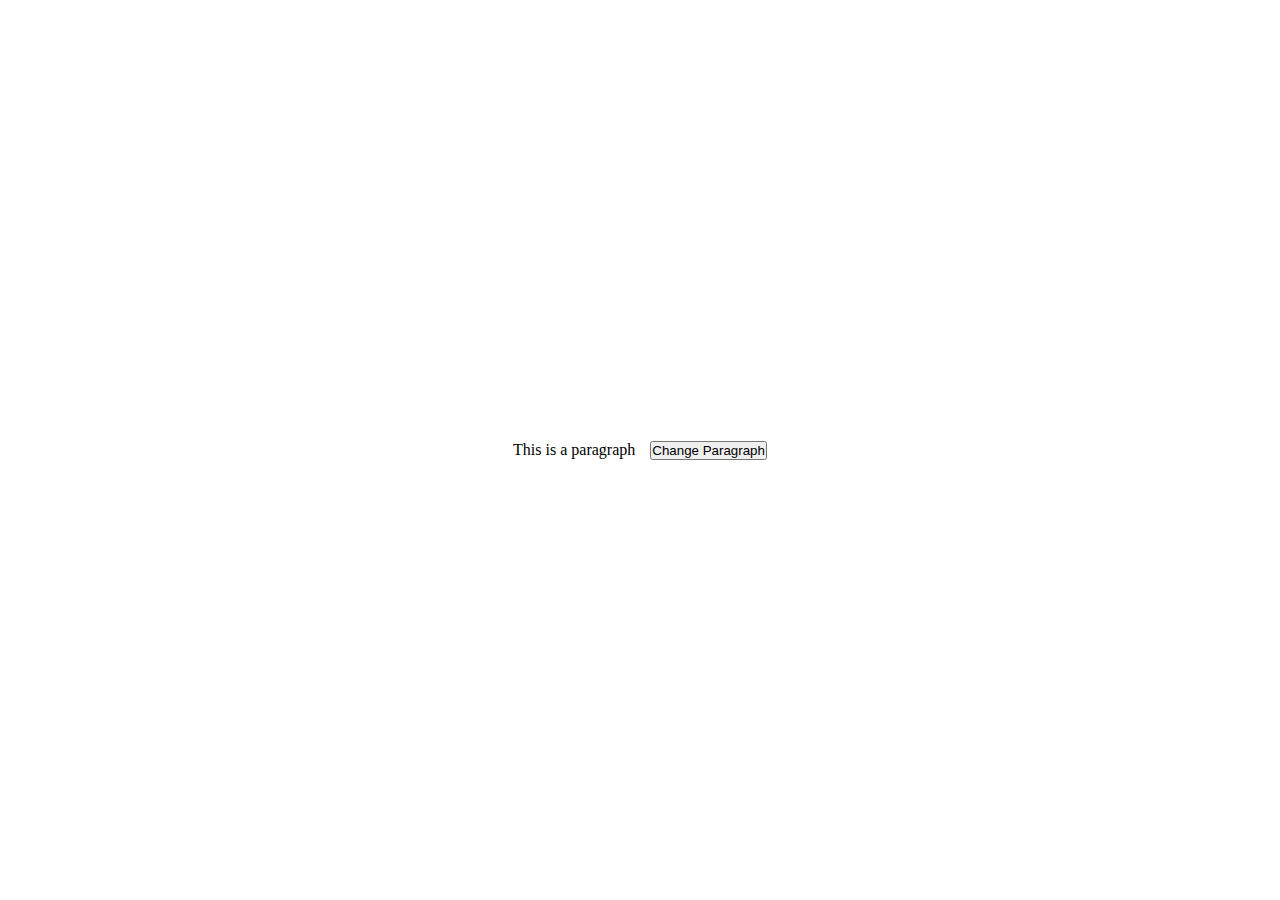
<file: week2/index.html>
<!DOCTYPE html>
<html lang="en">
<head>
    <meta charset="UTF-8">
    <meta name="viewport" content="width=device-width, initial-scale=1.0">
    <title>Document</title>
    <link rel="stylesheet" href="./style.css">
</head>
<body>
    <p id="text">This is a paragraph</p>
    <button id="change">Change Paragraph</button>
    <script src="./day1.js"></script>
</body>
</html>
</file>
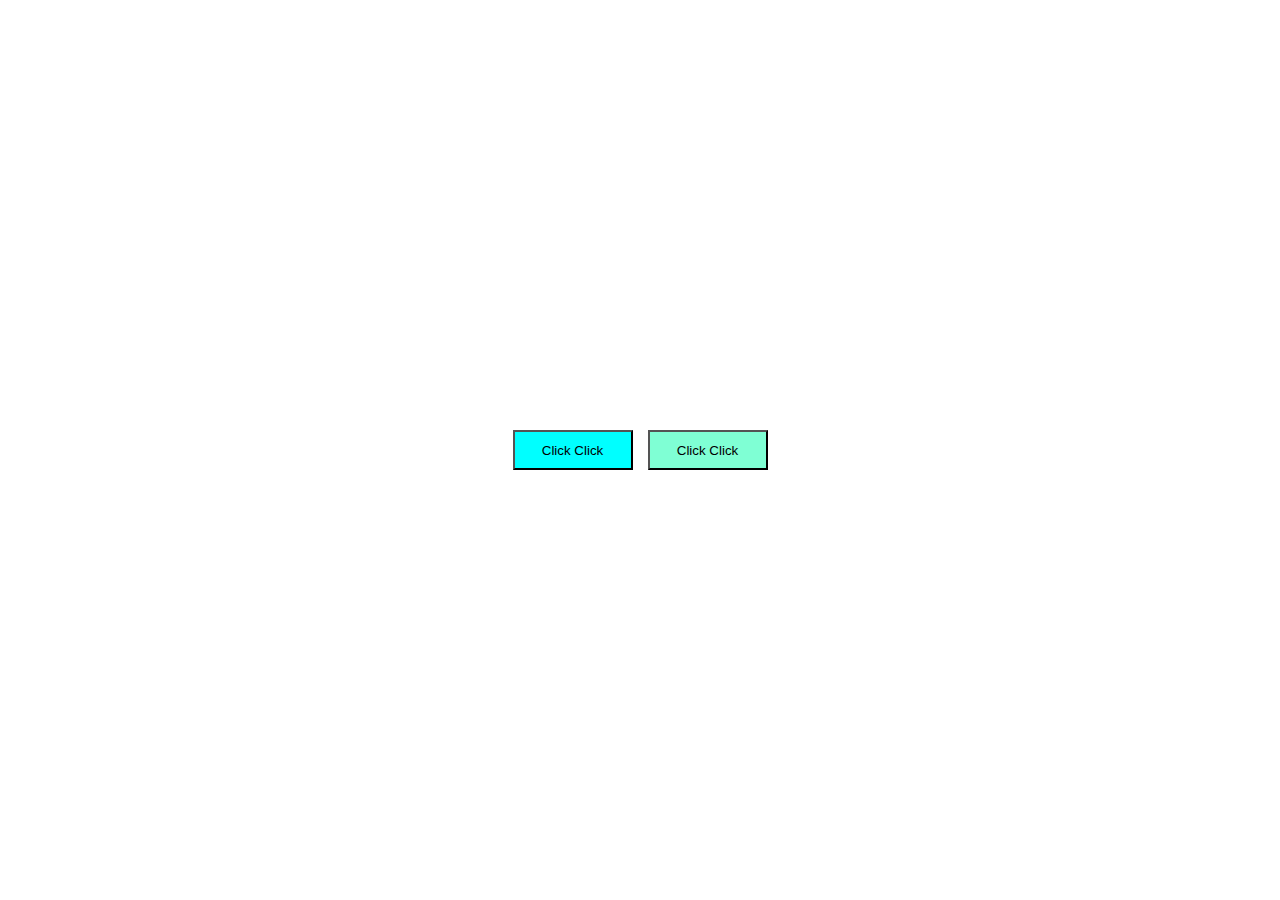
<file: week2/challenge.html>
<!DOCTYPE html>
<html lang="en">
<head>
    <meta charset="UTF-8">
    <meta name="viewport" content="width=device-width, initial-scale=1.0">
    <title>Document</title>
    <link rel="stylesheet" href="./style.css">
</head>
<body>
    <button id="btn1" class = "buttons">Click Click</button>
    <button id="btn2" class = "buttons">Click Click</button>
    <script src="./day2.js"></script>
</body>
</html>
</file>
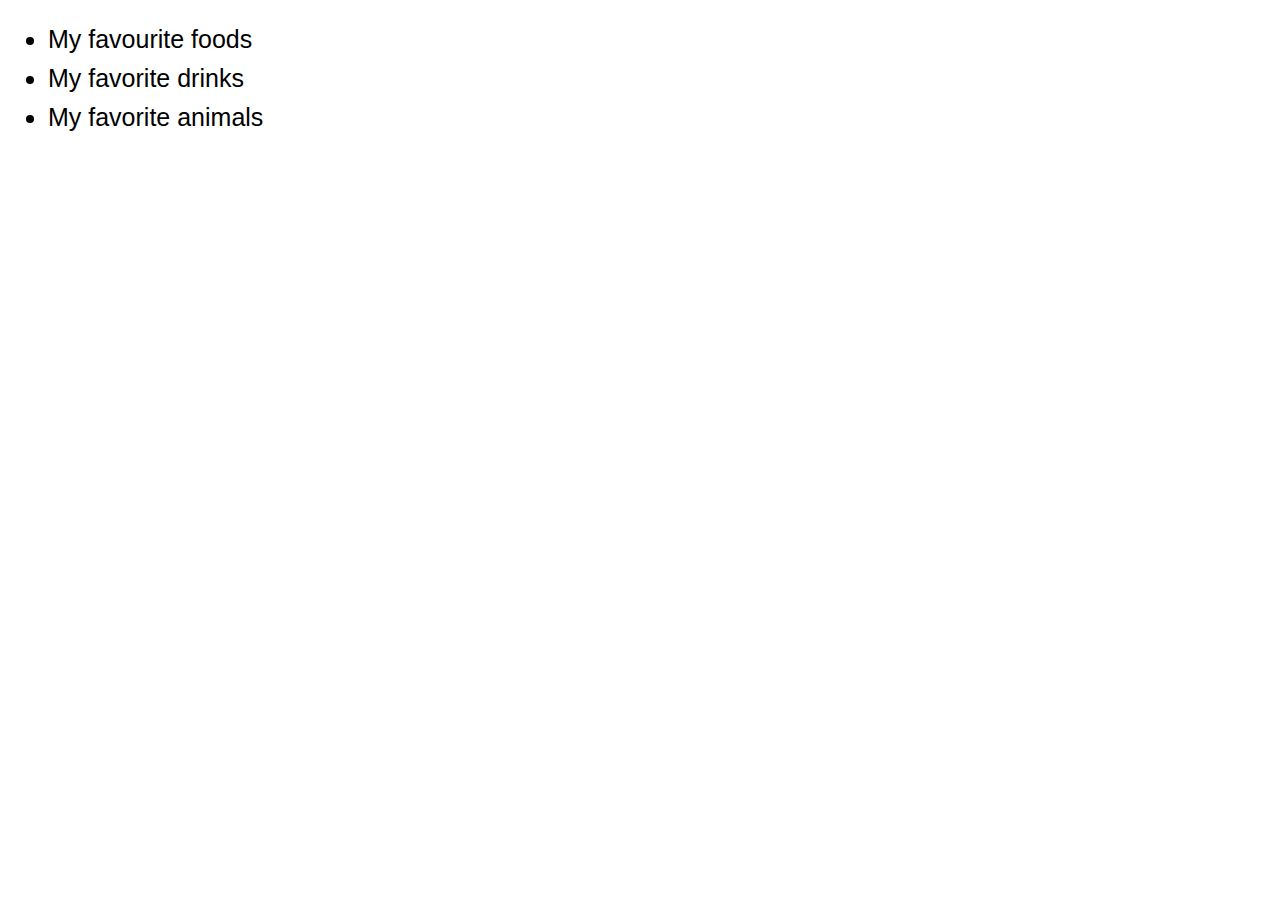
<file: week2/day3.html>
<!DOCTYPE html>
<html lang="en">
<head>
    <meta charset="UTF-8">
    <meta name="viewport" content="width=device-width, initial-scale=1.0">
    <title>Document</title>
    <link rel="stylesheet" href="./day3.css">
</head>
<body>
    <ul id="parent-list">
        <li id="foods">My favourite foods
            <ul class="inner list-style" id="foods-inner">
                <li>Smocha</li>
                <li>Chapo madondo</li>
                <li>Kuku choma</li>
                <li>Mutush</li>
            </ul>
        </li>
        <li id="drinks">My favorite drinks
            <ul class="inner list-style" id="drinks-inner">
                <li>Mocha</li>
                <li>Chai</li>
                <li>Fanta pineapple</li>
            </ul>
        </li>
        <li id="animals">My favorite animals
            <ul class="inner list-style" id="animals-inner">
                <li>You</li>
                <li>Ngamia</li>
            </ul>
        </li>
    </ul>
    <script src="day3.js"></script>
</body>
</html>
</file>
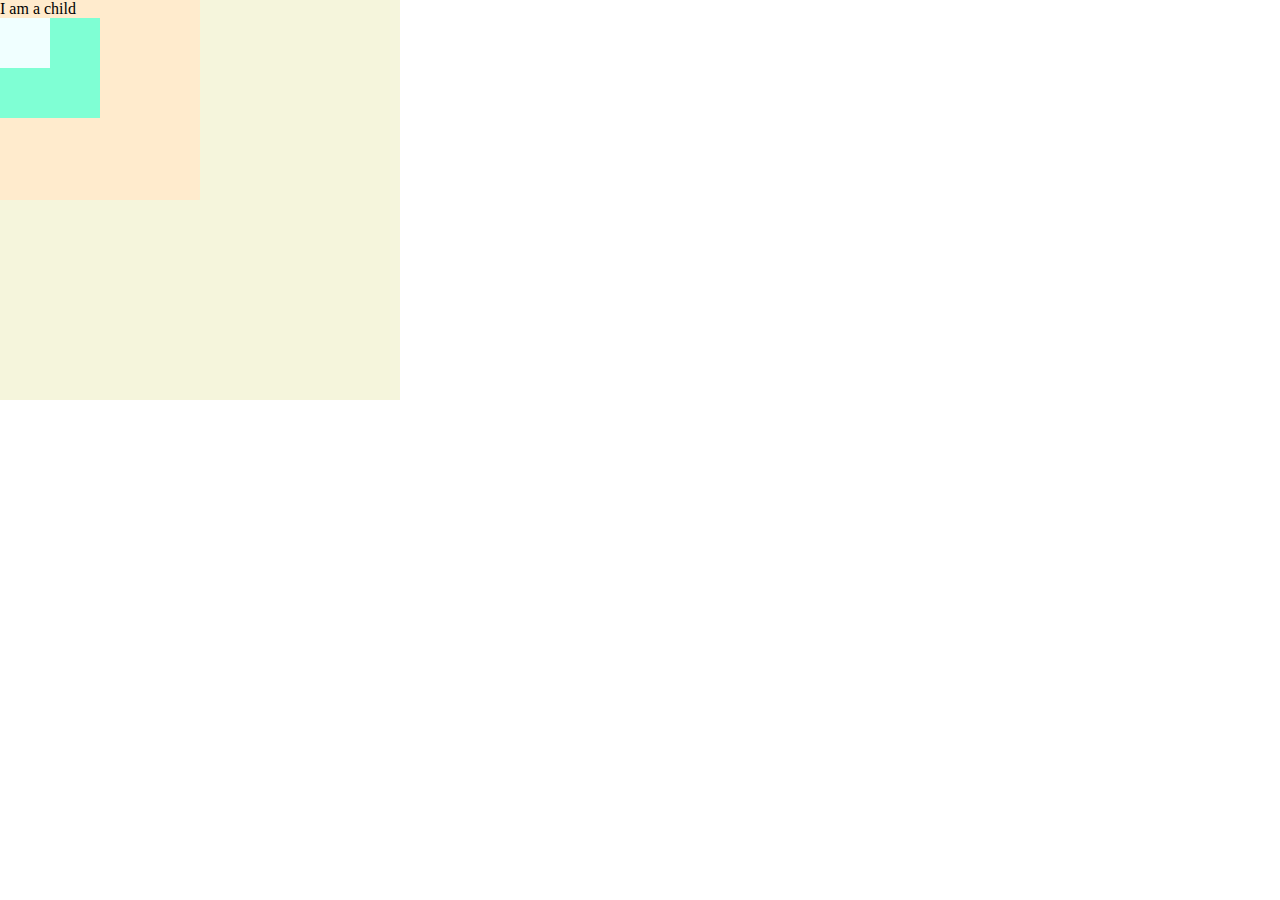
<file: week2/day4.html>
<!DOCTYPE html>
<html lang="en">
<head>
    <meta charset="UTF-8">
    <meta name="viewport" content="width=device-width, initial-scale=1.0">
    <title>Document</title>
    <link rel="stylesheet" href="./day4.css">
</head>
<body>
    <div class="parent">
        
    </div>

    <script src="./day4.js"></script>
</body>
</html>
</file>
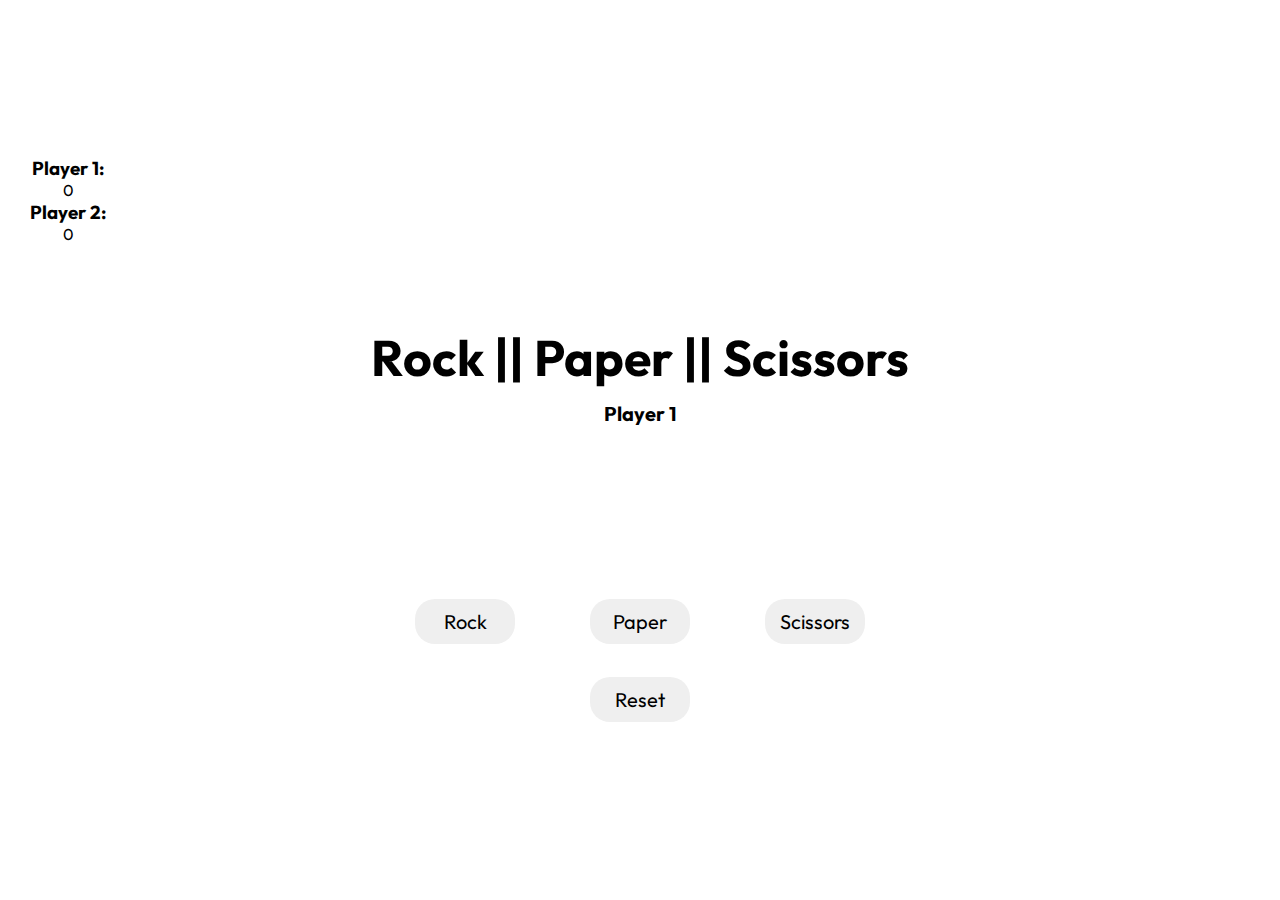
<file: week2/weekend.html>
<!DOCTYPE html>
<html lang="en">
<head>
    <meta charset="UTF-8">
    <meta name="viewport" content="width=device-width, initial-scale=1.0">
    <title>Rock | Paper | Scissors</title>
    <link rel="stylesheet" href="./weekend.css">
</head>
<body>
    <div class="score">
        <h3>Player 1:</h3>
        <p id="pl1">0</p>
        <h3>Player 2:</h3>
        <p id="pl2">0</p>
    </div>
    <div class="parent">
        <div class="text">
            <h1 class="text">Rock || Paper || Scissors</h1>
            <h2 class="text" id="winner-text"></h2>
            <h3 id="player-text">Player 1</h3>
        </div>
        <div class="buttons">
            <button class="btn">Rock</button>
            <button class="btn">Paper</button>
            <button class="btn">Scissors</button>
        </div>
        <button id="reset">Reset</button>

    </div>

    <script src="./main.js"></script>
</body>
</html>
</file>
<file: week2/style.css>
* {
    margin: 0;
    padding: 0;
}

.buttons {
    width: 120px;
    height: 40px;
    cursor: pointer;
}

body {
    width: 100%;
    height: 100vh;
    display: flex;
    align-items: center;
    justify-content: center;
    gap: 15px;
}
</file>
<file: week2/day3.css>
.inner {
    display: none;
}

.list-style {
    font-family: 'Lucida Sans', 'Lucida Sans Regular', 'Lucida Grande', 'Lucida Sans Unicode', Geneva, Verdana, sans-serif;
    font-size: 18px;
    line-height: 20px;
}

#parent-list {
    font-family: 'Trebuchet MS', 'Lucida Sans Unicode', 'Lucida Grande', 'Lucida Sans', Arial, sans-serif;
    font-size: 25px;
    display: flex;
    flex-direction: column;
    gap: 10px;
    cursor: pointer;
}
</file>
<file: week2/day4.css>
* {
    margin: 0;
    padding: 0;
}

.parent {
    width: 400px;
    height: 400px;
    background-color: beige;
}

.child {
    width: 200px;
    height: 200px;
    background-color: blanchedalmond;
}

.inner {
    width: 100px;
    height: 100px;
    background-color: aquamarine;
}

.ndani {
    width: 50px;
    height: 50px;
    background-color: azure;
}
</file>
<file: week2/weekend.css>
@import url('https://fonts.googleapis.com/css2?family=Outfit&display=swap');

* {
    margin: 0;
    padding: 0;
}

body {
    height: 100vh;
    display: flex;
    flex-direction: column;
    justify-content: center;
    align-items: center;
    font-family: 'Outfit', sans-serif;
}

.score {
    display: flex;
    flex-direction: column;
    align-items: center;
    margin: 30px;
    align-self: flex-start;
}

.parent {
    width: 600px;
    height: 500px;
    display: flex;
    justify-content: center;
    align-items: center;
    flex-wrap: wrap;
}

.text {
    display: flex;
    flex-direction: column;
    align-items: center;
    width: 100%;
    height: 100px;
    > h1 {
        font-size: 50px;
    }
    > h2 {
        font-size: 35px;
    }

    > h3 {
        font-size: 20px;
    }
}

.buttons {
    width: 100%;
    display: flex;
    justify-content: space-evenly;
    position: relative;
    top: 70px;
}

button {
    position: relative;
    width: 100px;
    height: 45px;
    font-family: 'Outfit', sans-serif;
    font-size: 20px;
    border-radius: 20px;
    border: none;
    cursor: pointer;
    color: black;
    transition: all 0.3s;
}

button:hover {
    background-image: linear-gradient(90deg, #73bad6 0%, #40a6d2 49%, #2295dd 80%, #1277eaad 100%);
}
</file>
